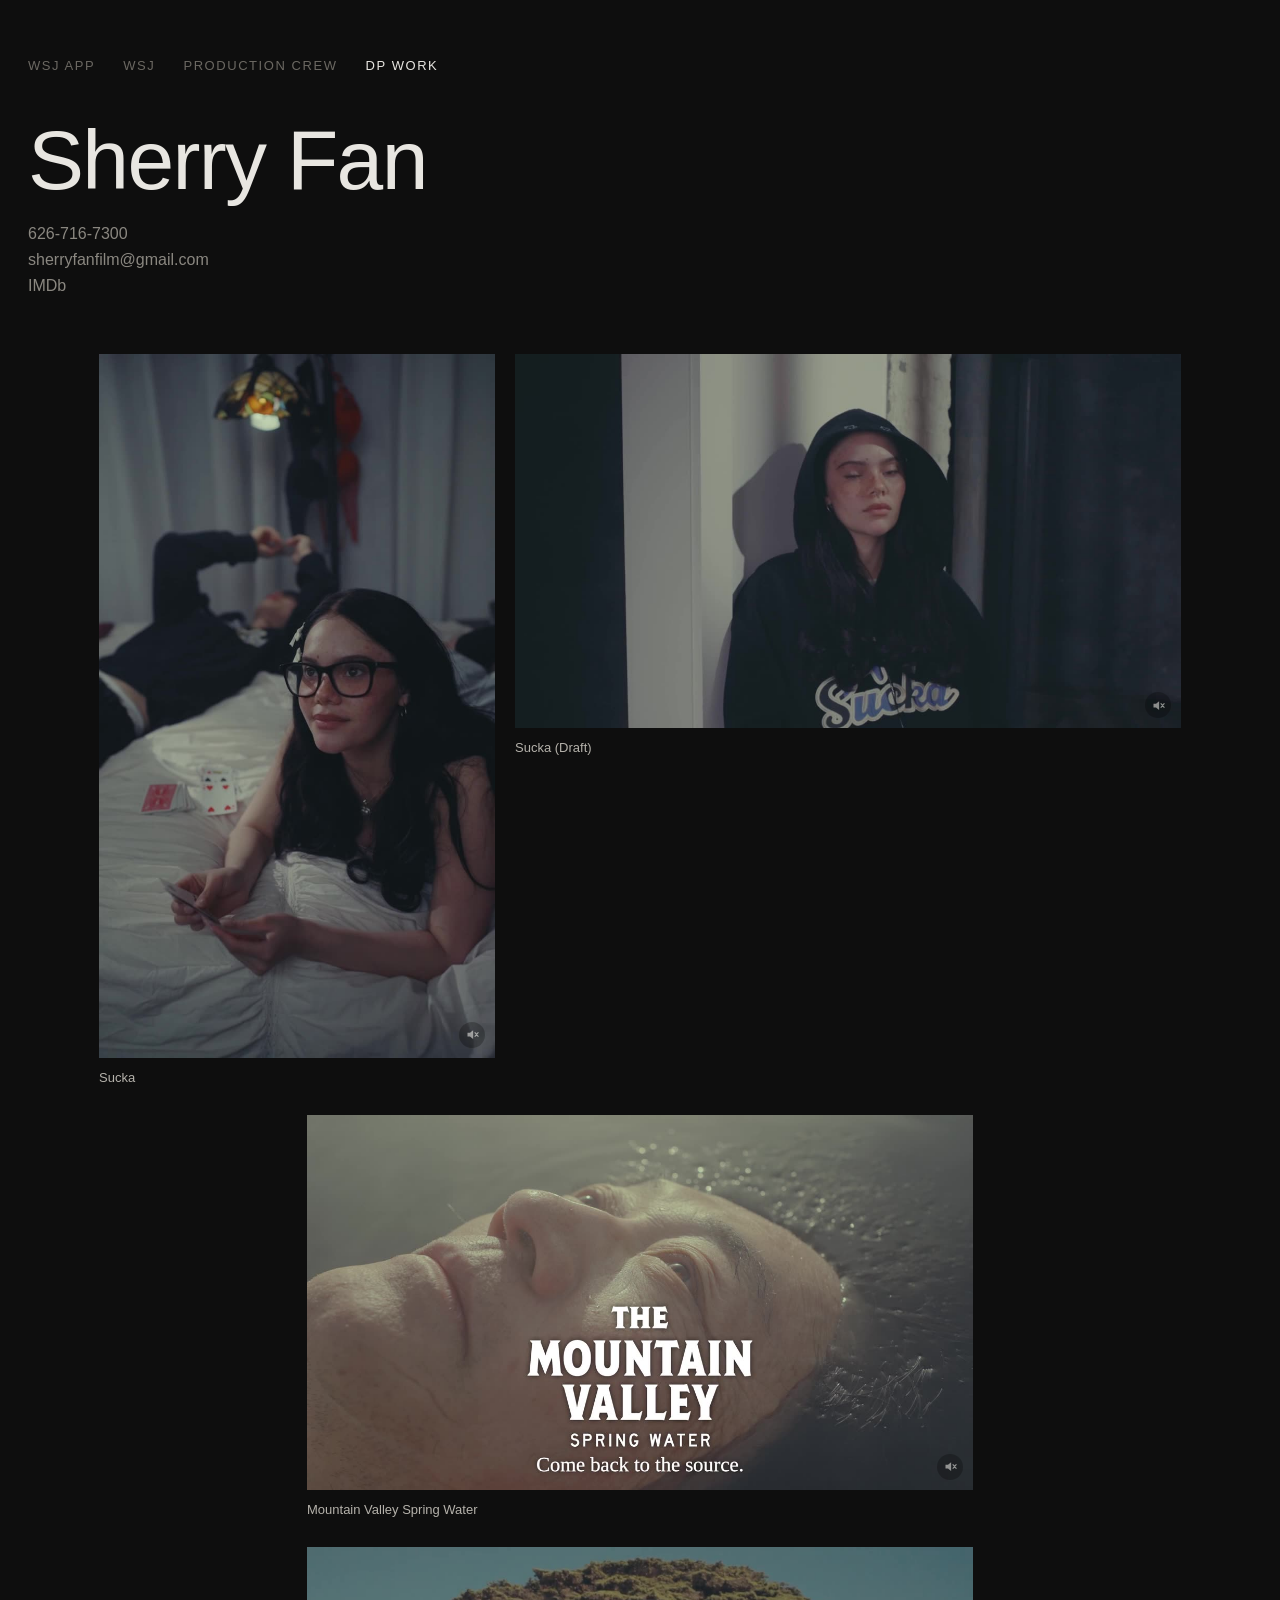
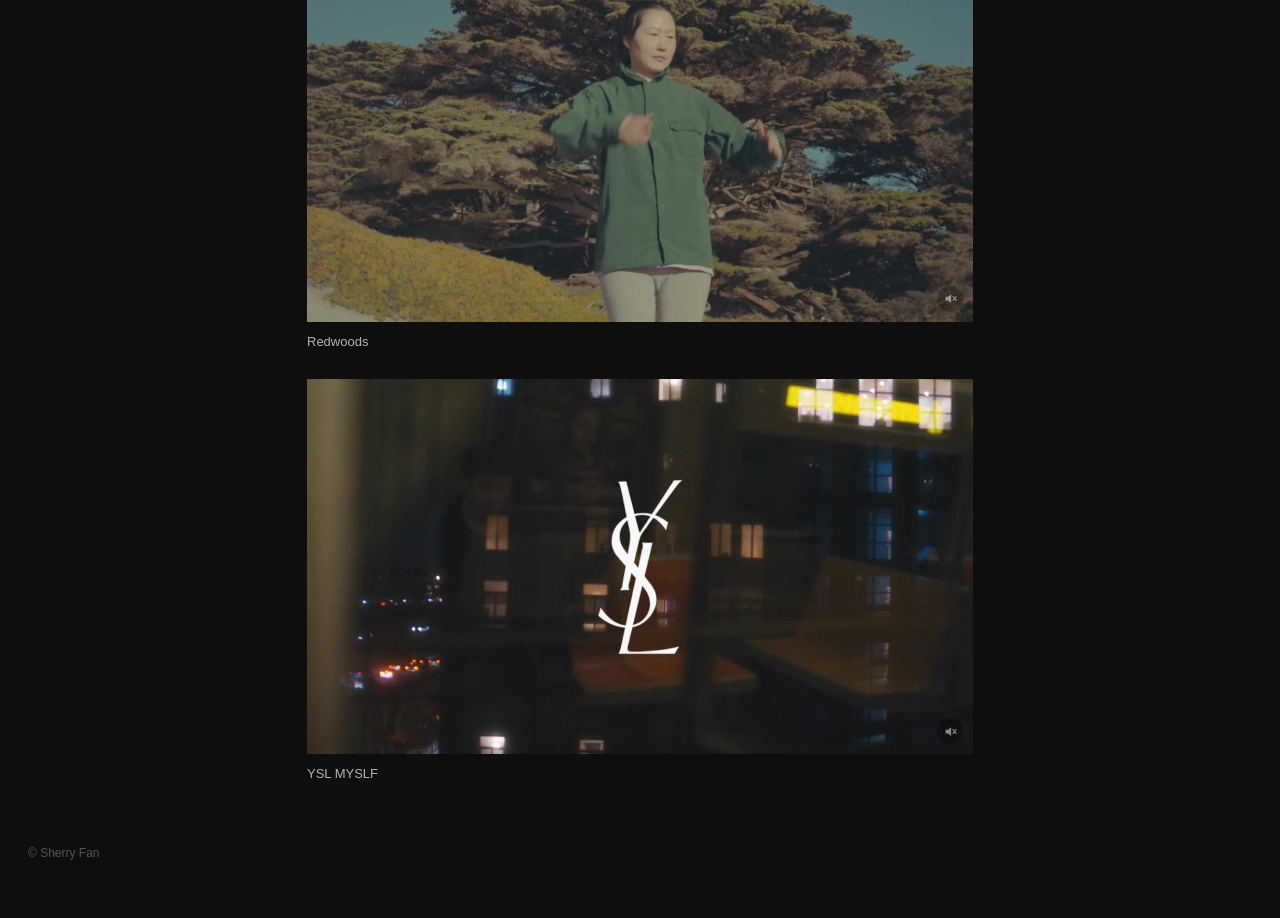
<file: dp-work.html>
<!doctype html><html><head><meta charset="utf-8"><meta name="viewport" content="width=device-width,initial-scale=1"><title>DP Work — Sherry Fan</title><link rel="stylesheet" href="style.css?v=19"></head>
<body><div class="wrap"><div id="nav"></div><section class="hero"><h1>Sherry Fan</h1><p class="contact"><a href="tel:+16267167300">626-716-7300</a><a href="mailto:sherryfanfilm@gmail.com">sherryfanfilm@gmail.com</a><a href="https://www.imdb.com/name/nm14925589/" target="_blank" rel="noopener">IMDb</a></p></section>
<div id="grid"></div><footer>© Sherry Fan</footer></div>
<script src="videos.js?v=19"></script><script src="app.js?v=19"></script>
<script>document.getElementById('nav').innerHTML=siteNav('dp');render(document.getElementById('grid'),'dp')</script></body></html>
</file>
<file: style.css>
*{box-sizing:border-box;margin:0}body{background:#0e0e0e;color:#e8e6e1;font:16px/1.5 "Helvetica Neue",Helvetica,Arial,sans-serif}
a{color:inherit;text-decoration:none}.wrap{max-width:1480px;margin:0 auto;padding:56px 28px}
.top{display:flex;gap:28px;margin-bottom:40px;font-size:13px;letter-spacing:.12em;text-transform:uppercase}
.top a{color:#6b6862}.top a:hover,.top a.on{color:#e8e6e1}
.hero h1{font-weight:300;font-size:clamp(40px,7vw,84px);letter-spacing:-.02em;line-height:1.05}.hero p{color:#8a8780;margin:18px 0 56px;font-size:18px}
.hero p.contact{display:flex;flex-direction:column;gap:2px;font-size:16px}.hero p.contact a{color:#8a8780;width:fit-content}.hero p.contact a:hover{color:#e8e6e1}

/* Video grid (all pages): centered rows, incl. partial last row */
.grid{display:flex;flex-wrap:wrap;justify-content:center;gap:28px 20px;align-items:flex-start}
.grid .v{display:flex;flex-direction:column;flex:0 0 auto;min-width:0}
.grid .v .frame{position:relative;background:#111;overflow:hidden;width:100%;cursor:pointer}
/* Verticals 396x704 */
.grid .v.vert{width:396px;max-width:100%}
.grid .v.vert .frame{aspect-ratio:9/16}
/* Horizontals 666x375 */
.grid .v:not(.vert){width:666px;max-width:100%}
.grid .v:not(.vert) .frame{aspect-ratio:16/9}
/* Production Crew tiles keep their previous size */
.grid-crew{gap:36px 28px}
.grid-crew .v:not(.vert){width:456px}
.grid-crew .v .frame{background:#000}

.grid .v video,.grid .v iframe,.grid .v img.poster,.grid-crew .frame iframe{position:absolute;inset:0;width:100%;height:100%;border:0;display:block;object-fit:cover}
/* YouTube: player is taller than the tile so title bar / logo sit in clipped black bars */
.grid .v[data-kind=yt] iframe{top:-70px;height:calc(100% + 140px);pointer-events:none}
.grid .v[data-kind=yt] img.poster{z-index:2;transition:opacity .6s}
.grid .v[data-kind=yt].live img.poster{opacity:0}
.grid .v .hit{position:absolute;inset:0;z-index:3}
.grid .v p{margin-top:10px;font-size:13px;color:#b5b2ab;max-width:100%}
.grid-crew .v p{margin-top:12px;font-size:14px;min-height:2.8em}

/* small sound indicator */
.snd{position:absolute;right:10px;bottom:10px;z-index:4;width:26px;height:26px;border-radius:50%;background:rgba(0,0,0,.45);display:flex;align-items:center;justify-content:center;opacity:.55;transition:opacity .2s;pointer-events:none}
.snd svg{width:15px;height:15px;fill:none;stroke:#e8e6e1;stroke-width:1.8;stroke-linecap:round;stroke-linejoin:round}
.snd svg path:first-child{fill:#e8e6e1;stroke:none}
.snd .on{display:none}.v.sound .snd .on{display:inline}.v.sound .snd .off{display:none}
.v.sound .snd,.frame:hover .snd{opacity:1}

footer{margin-top:60px;color:#555;font-size:12px}

@media(max-width:720px){
  .grid .v.vert,.grid .v:not(.vert),.grid-crew .v:not(.vert){width:100%}
}
</file>
